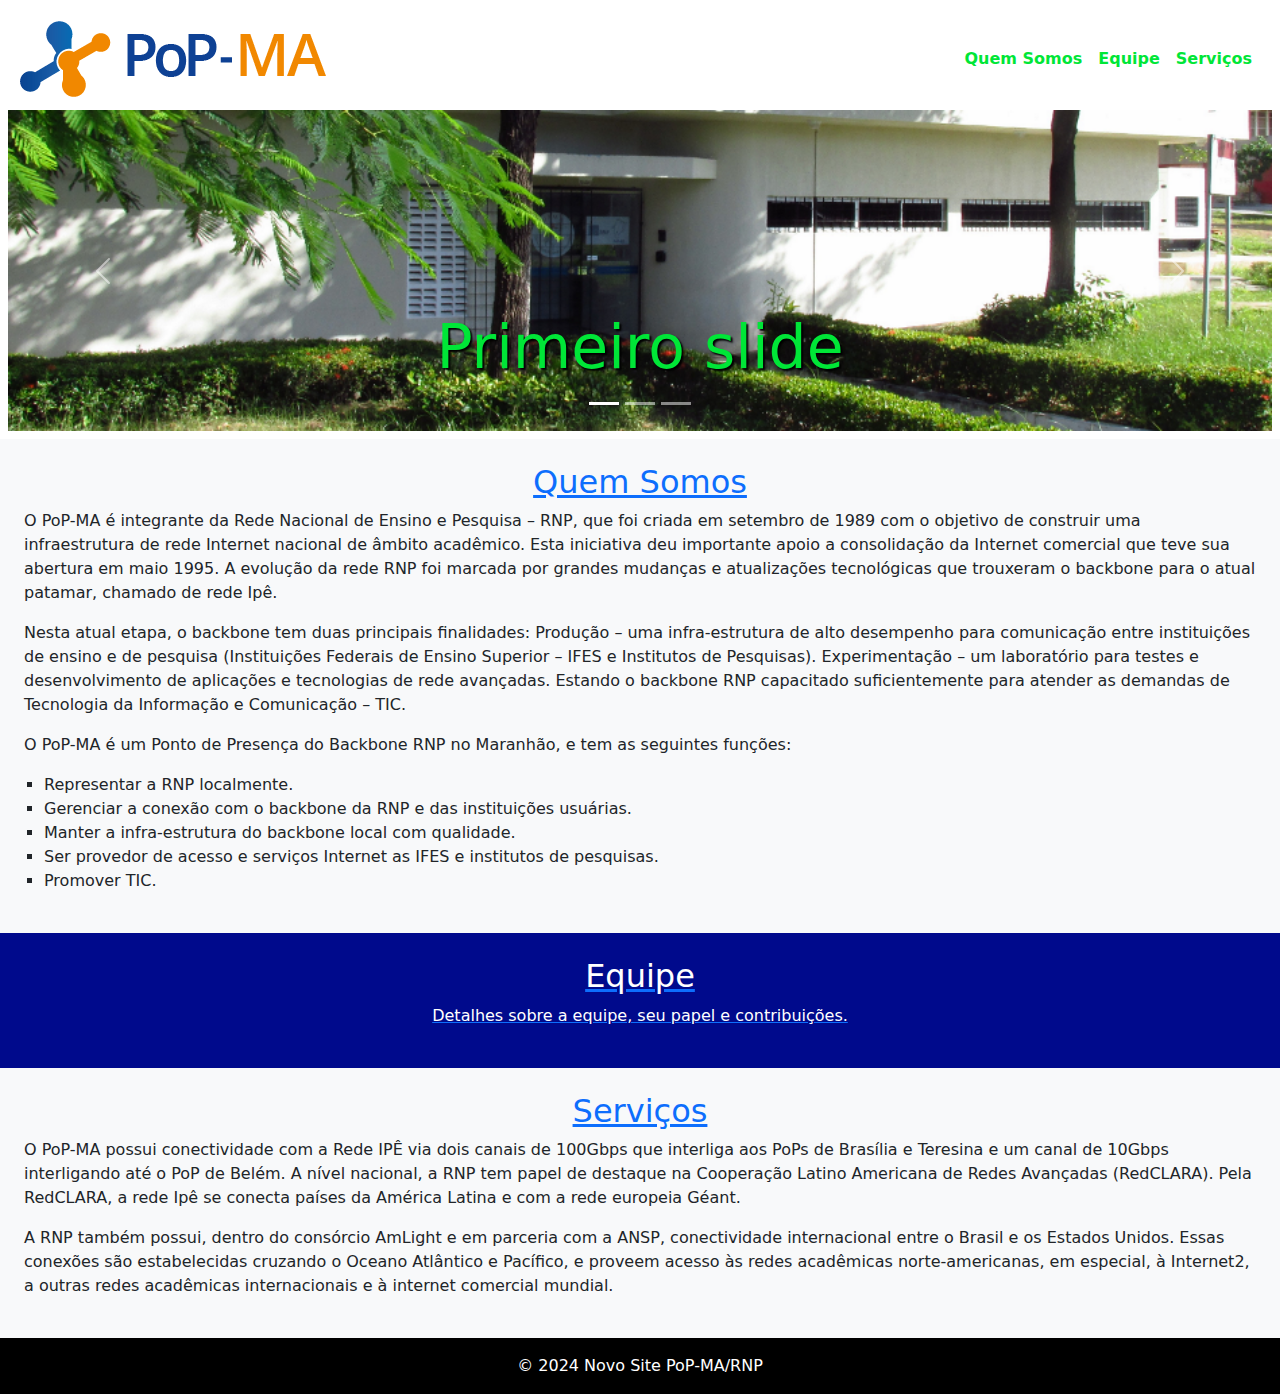
<file: index.html>
<!DOCTYPE html>
<html lang="pt-BR">

<head>
    <meta charset="UTF-8">
    <meta name="viewport" content="width=device-width, initial-scale=1.0">
    <link href="https://cdn.jsdelivr.net/npm/bootstrap@5.3.3/dist/css/bootstrap.min.css" rel="stylesheet">
    <title>PoP-MA | Ponto de Presença da RNP no Maranhão</title>
    <link rel="stylesheet" href="style.css">
</head>

<body>
    <!-- Cabeçalho -->
    <header class="container-fluid p-2 text-center">
        <nav class="navbar navbar-expand-lg">
            <div class="container-fluid">
                <a class="navbar-brand" href="index.html">
                    <img src="img/Ativo-4mdpi.png" alt="PoP-MA">
                </a>
                <button class="navbar-toggler" type="button" data-bs-toggle="collapse"
                    data-bs-target="#navbarSupportedContent">
                    <span class="navbar-toggler-icon"></span>
                </button>
                <div class="collapse navbar-collapse justify-content-end" id="navbarSupportedContent">
                    <ul class="navbar-nav">
                        <li class="nav-item"><a class="nav-link" href="quem_somos.html">Quem Somos</a></li>
                        <li class="nav-item"><a class="nav-link" href="equipe.html">Equipe</a></li>
                        <li class="nav-item"><a class="nav-link" href="servicos.html">Serviços</a></li>
                    </ul>
                </div>
            </div>
        </nav>
        <div id="carouselExampleCaptions" class="carousel slide">
            <div class="carousel-indicators">
                <button type="button" data-bs-target="#carouselExampleCaptions" data-bs-slide-to="0" class="active"
                    aria-current="true" aria-label="Slide 1"></button>
                <button type="button" data-bs-target="#carouselExampleCaptions" data-bs-slide-to="1"
                    aria-label="Slide 2"></button>
                <button type="button" data-bs-target="#carouselExampleCaptions" data-bs-slide-to="2"
                    aria-label="Slide 3"></button>
            </div>
            <div class="carousel-inner">
                <div class="carousel-item active">
                    <img src="img/carousel/banner_pop2-1.png" class="d-block w-100" alt="...">
                    <div class="carousel-caption d-none d-md-block">
                        <h5>Primeiro slide </h5>
                    </div>
                </div>
                <div class="carousel-item">
                    <img src="img/carousel/banner_pop2-1.png" class="d-block w-100" alt="...">
                    <div class="carousel-caption d-none d-md-block">
                        <h5>Segundo slide</h5>
                    </div>
                </div>
                <div class="carousel-item">
                    <img src="img/carousel/banner_pop2-1.png" class="d-block w-100" alt="...">
                    <div class="carousel-caption d-none d-md-block">
                        <h5>Treceiro slide</h5>
                    </div>
                </div>
            </div>
            <button class="carousel-control-prev" type="button" data-bs-target="#carouselExampleCaptions"
                data-bs-slide="prev">
                <span class="carousel-control-prev-icon" aria-hidden="true"></span>
                <span class="visually-hidden">Previous</span>
            </button>
            <button class="carousel-control-next" type="button" data-bs-target="#carouselExampleCaptions"
                data-bs-slide="next">
                <span class="carousel-control-next-icon" aria-hidden="true"></span>
                <span class="visually-hidden">Next</span>
            </button>
        </div>
    </header>

    <!-- Seção 1: Institucional -->
    <section id="quem-somos" class="container-fluid bg-light text-center p-4 section-content">
        <a href="quem_somos.html">
        <h2>Quem Somos</h2>
        </a>
        <p>
            O PoP-MA é integrante da Rede Nacional de Ensino e Pesquisa – RNP, que foi criada em setembro de 1989 com o
            objetivo de construir uma infraestrutura de rede Internet nacional de âmbito acadêmico. Esta iniciativa deu
            importante apoio a consolidação da Internet comercial que teve sua abertura em maio 1995. A evolução da rede
            RNP foi marcada por grandes mudanças e atualizações tecnológicas que trouxeram o backbone para o atual
            patamar, chamado de rede Ipê.
        </p>
        <p>
            Nesta atual etapa, o backbone tem duas principais finalidades: Produção – uma infra-estrutura de alto
            desempenho para comunicação entre instituições de ensino e de pesquisa (Instituições Federais de Ensino
            Superior – IFES e Institutos de Pesquisas). Experimentação – um laboratório para testes e desenvolvimento de
            aplicações e tecnologias de rede avançadas. Estando o backbone RNP capacitado suficientemente para atender
            as demandas de Tecnologia da Informação e Comunicação – TIC.
        </p>
        <p>
            O PoP-MA é um Ponto de Presença do Backbone RNP no Maranhão, e tem as seguintes funções:
        </p>
        <ul class="custom-list">
            <li>Representar a RNP localmente.</li>
            <li>Gerenciar a conexão com o backbone da RNP e das instituições usuárias.</li>
            <li>Manter a infra-estrutura do backbone local com qualidade.</li>
            <li>Ser provedor de acesso e serviços Internet as IFES e institutos de pesquisas.</li>
            <li>Promover TIC.</li>
        </ul>
    </section>

    <!-- Seção 2: Equipe -->
    <a href="equipe.html">
        <section id="equipe" class="container-fluid bg-warning text-center p-4">
            <h2>Equipe</h2>
            <p>Detalhes sobre a equipe, seu papel e contribuições.</p>
        </section>
    </a>
    <!-- Seção 3: Serviços -->
    <section id="servicos" class="container-fluid bg-light text-center p-4 section-content">
        <a href="servicos.html">
        <h2>Serviços</h2>
    </a>
        <p>
            O PoP-MA possui conectividade com a Rede IPÊ via dois canais de 100Gbps que interliga aos PoPs de Brasília e
            Teresina e um canal de 10Gbps interligando até o PoP de Belém. A nível nacional, a RNP tem papel de destaque
            na Cooperação Latino Americana de Redes Avançadas (RedCLARA). Pela RedCLARA, a rede Ipê se conecta países da
            América Latina e com a rede europeia Géant.
        </p>
        <p>
            A RNP também possui, dentro do consórcio AmLight e em parceria com a ANSP, conectividade internacional entre
            o Brasil e os Estados Unidos. Essas conexões são estabelecidas cruzando o Oceano Atlântico e Pacífico, e
            proveem acesso às redes acadêmicas norte-americanas, em especial, à Internet2, a outras redes acadêmicas
            internacionais e à internet comercial mundial.
        </p>
    </section>

    <!-- Rodapé -->
    <footer class="footer text-white text-center py-3">
        <p>&copy; 2024 Novo Site PoP-MA/RNP</p>
    </footer>

    <script src="https://cdn.jsdelivr.net/npm/bootstrap@5.3.3/dist/js/bootstrap.bundle.min.js"></script>
</body>

</html>
</file>
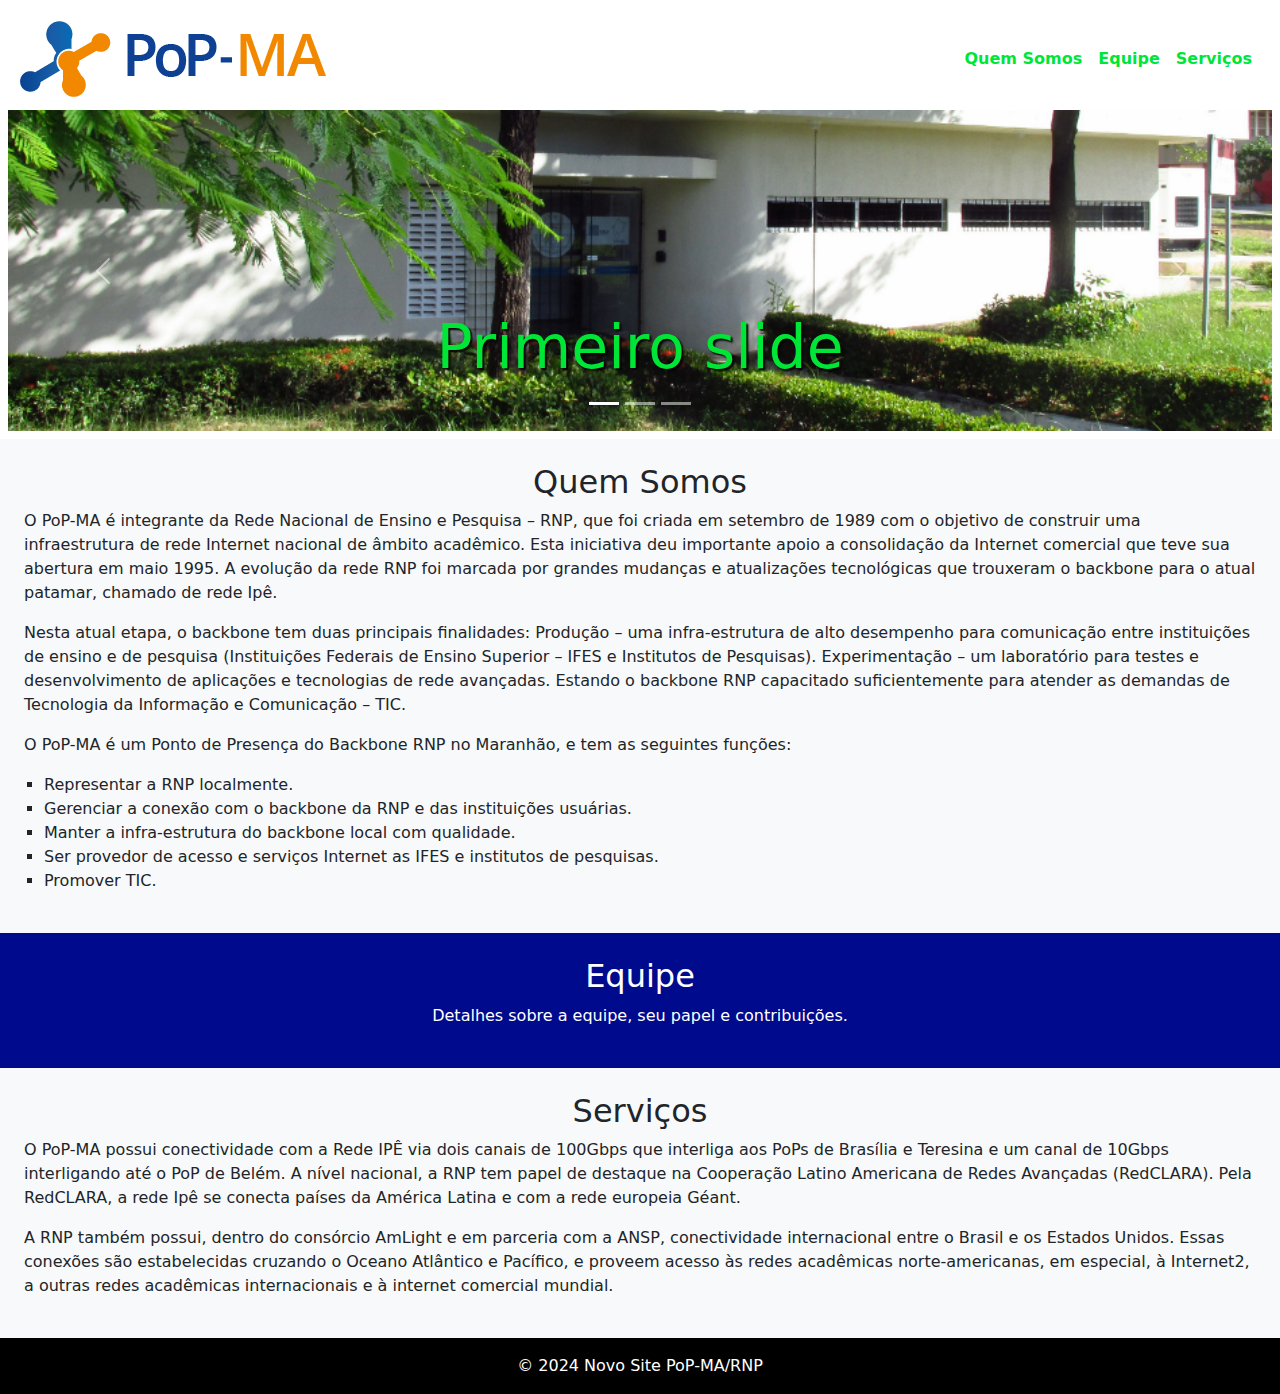
<file: ​Atividade Prática/index.html>
<!DOCTYPE html>
<html lang="pt-BR">

<head>
    <meta charset="UTF-8">
    <meta name="viewport" content="width=device-width, initial-scale=1.0">
    <link href="https://cdn.jsdelivr.net/npm/bootstrap@5.3.3/dist/css/bootstrap.min.css" rel="stylesheet">
    <title>PoP-MA | Ponto de Presença da RNP no Maranhão</title>
    <link rel="stylesheet" href="style.css">
</head>

<body>
    <!-- Cabeçalho -->
    <header class="container-fluid p-2 text-center">
        <nav class="navbar navbar-expand-lg">
            <div class="container-fluid">
                <a class="navbar-brand" href="#">
                    <img src="img/Ativo-4mdpi.png" alt="PoP-MA">
                </a>
                <button class="navbar-toggler" type="button" data-bs-toggle="collapse"
                    data-bs-target="#navbarSupportedContent">
                    <span class="navbar-toggler-icon"></span>
                </button>
                <div class="collapse navbar-collapse justify-content-end" id="navbarSupportedContent">
                    <ul class="navbar-nav">
                        <li class="nav-item"><a class="nav-link" href="instituicoes-clientes.html">Quem Somos</a></li>
                        <li class="nav-item"><a class="nav-link" href="equipe.html">Equipe</a></li>
                        <li class="nav-item"><a class="nav-link" href="#servicos">Serviços</a></li>
                    </ul>
                </div>
            </div>
        </nav>
        <div id="carouselExampleCaptions" class="carousel slide">
            <div class="carousel-indicators">
                <button type="button" data-bs-target="#carouselExampleCaptions" data-bs-slide-to="0" class="active"
                    aria-current="true" aria-label="Slide 1"></button>
                <button type="button" data-bs-target="#carouselExampleCaptions" data-bs-slide-to="1"
                    aria-label="Slide 2"></button>
                <button type="button" data-bs-target="#carouselExampleCaptions" data-bs-slide-to="2"
                    aria-label="Slide 3"></button>
            </div>
            <div class="carousel-inner">
                <div class="carousel-item active">
                    <img src="img/carousel/banner_pop2-1.png" class="d-block w-100" alt="...">
                    <div class="carousel-caption d-none d-md-block">
                        <h5>Primeiro slide </h5>
                    </div>
                </div>
                <div class="carousel-item">
                    <img src="img/carousel/banner_pop2-1.png" class="d-block w-100" alt="...">
                    <div class="carousel-caption d-none d-md-block">
                        <h5>Segundo slide</h5>
                    </div>
                </div>
                <div class="carousel-item">
                    <img src="img/carousel/banner_pop2-1.png" class="d-block w-100" alt="...">
                    <div class="carousel-caption d-none d-md-block">
                        <h5>Treceiro slide</h5>
                    </div>
                </div>
            </div>
            <button class="carousel-control-prev" type="button" data-bs-target="#carouselExampleCaptions"
                data-bs-slide="prev">
                <span class="carousel-control-prev-icon" aria-hidden="true"></span>
                <span class="visually-hidden">Previous</span>
            </button>
            <button class="carousel-control-next" type="button" data-bs-target="#carouselExampleCaptions"
                data-bs-slide="next">
                <span class="carousel-control-next-icon" aria-hidden="true"></span>
                <span class="visually-hidden">Next</span>
            </button>
        </div>
    </header>

    <!-- Seção 1: Institucional -->
    <section id="quem-somos" class="container-fluid bg-light text-center p-4 section-content">
        <h2>Quem Somos</h2>
        <p>
            O PoP-MA é integrante da Rede Nacional de Ensino e Pesquisa – RNP, que foi criada em setembro de 1989 com o
            objetivo de construir uma infraestrutura de rede Internet nacional de âmbito acadêmico. Esta iniciativa deu
            importante apoio a consolidação da Internet comercial que teve sua abertura em maio 1995. A evolução da rede
            RNP foi marcada por grandes mudanças e atualizações tecnológicas que trouxeram o backbone para o atual
            patamar, chamado de rede Ipê.
        </p>
        <p>
            Nesta atual etapa, o backbone tem duas principais finalidades: Produção – uma infra-estrutura de alto
            desempenho para comunicação entre instituições de ensino e de pesquisa (Instituições Federais de Ensino
            Superior – IFES e Institutos de Pesquisas). Experimentação – um laboratório para testes e desenvolvimento de
            aplicações e tecnologias de rede avançadas. Estando o backbone RNP capacitado suficientemente para atender
            as demandas de Tecnologia da Informação e Comunicação – TIC.
        </p>
        <p>
            O PoP-MA é um Ponto de Presença do Backbone RNP no Maranhão, e tem as seguintes funções:
        </p>
        <ul class="custom-list">
            <li>Representar a RNP localmente.</li>
            <li>Gerenciar a conexão com o backbone da RNP e das instituições usuárias.</li>
            <li>Manter a infra-estrutura do backbone local com qualidade.</li>
            <li>Ser provedor de acesso e serviços Internet as IFES e institutos de pesquisas.</li>
            <li>Promover TIC.</li>
        </ul>
    </section>

    <!-- Seção 2: Equipe -->
    <section id="equipe" class="container-fluid bg-warning text-center p-4">
        <h2>Equipe</h2>
        <p>Detalhes sobre a equipe, seu papel e contribuições.</p>
    </section>

    <!-- Seção 3: Serviços -->
    <section id="servicos" class="container-fluid bg-light text-center p-4 section-content">
        <h2>Serviços</h2>
        <p>
            O PoP-MA possui conectividade com a Rede IPÊ via dois canais de 100Gbps que interliga aos PoPs de Brasília e
            Teresina e um canal de 10Gbps interligando até o PoP de Belém. A nível nacional, a RNP tem papel de destaque
            na Cooperação Latino Americana de Redes Avançadas (RedCLARA). Pela RedCLARA, a rede Ipê se conecta países da
            América Latina e com a rede europeia Géant.
        </p>
        <p>
            A RNP também possui, dentro do consórcio AmLight e em parceria com a ANSP, conectividade internacional entre
            o Brasil e os Estados Unidos. Essas conexões são estabelecidas cruzando o Oceano Atlântico e Pacífico, e
            proveem acesso às redes acadêmicas norte-americanas, em especial, à Internet2, a outras redes acadêmicas
            internacionais e à internet comercial mundial.
        </p>
    </section>

    <!-- Rodapé -->
    <footer class="footer text-white text-center py-3">
        <p>&copy; 2024 Novo Site PoP-MA/RNP</p>
    </footer>

    <script src="https://cdn.jsdelivr.net/npm/bootstrap@5.3.3/dist/js/bootstrap.bundle.min.js"></script>
</body>

</html>
</file>
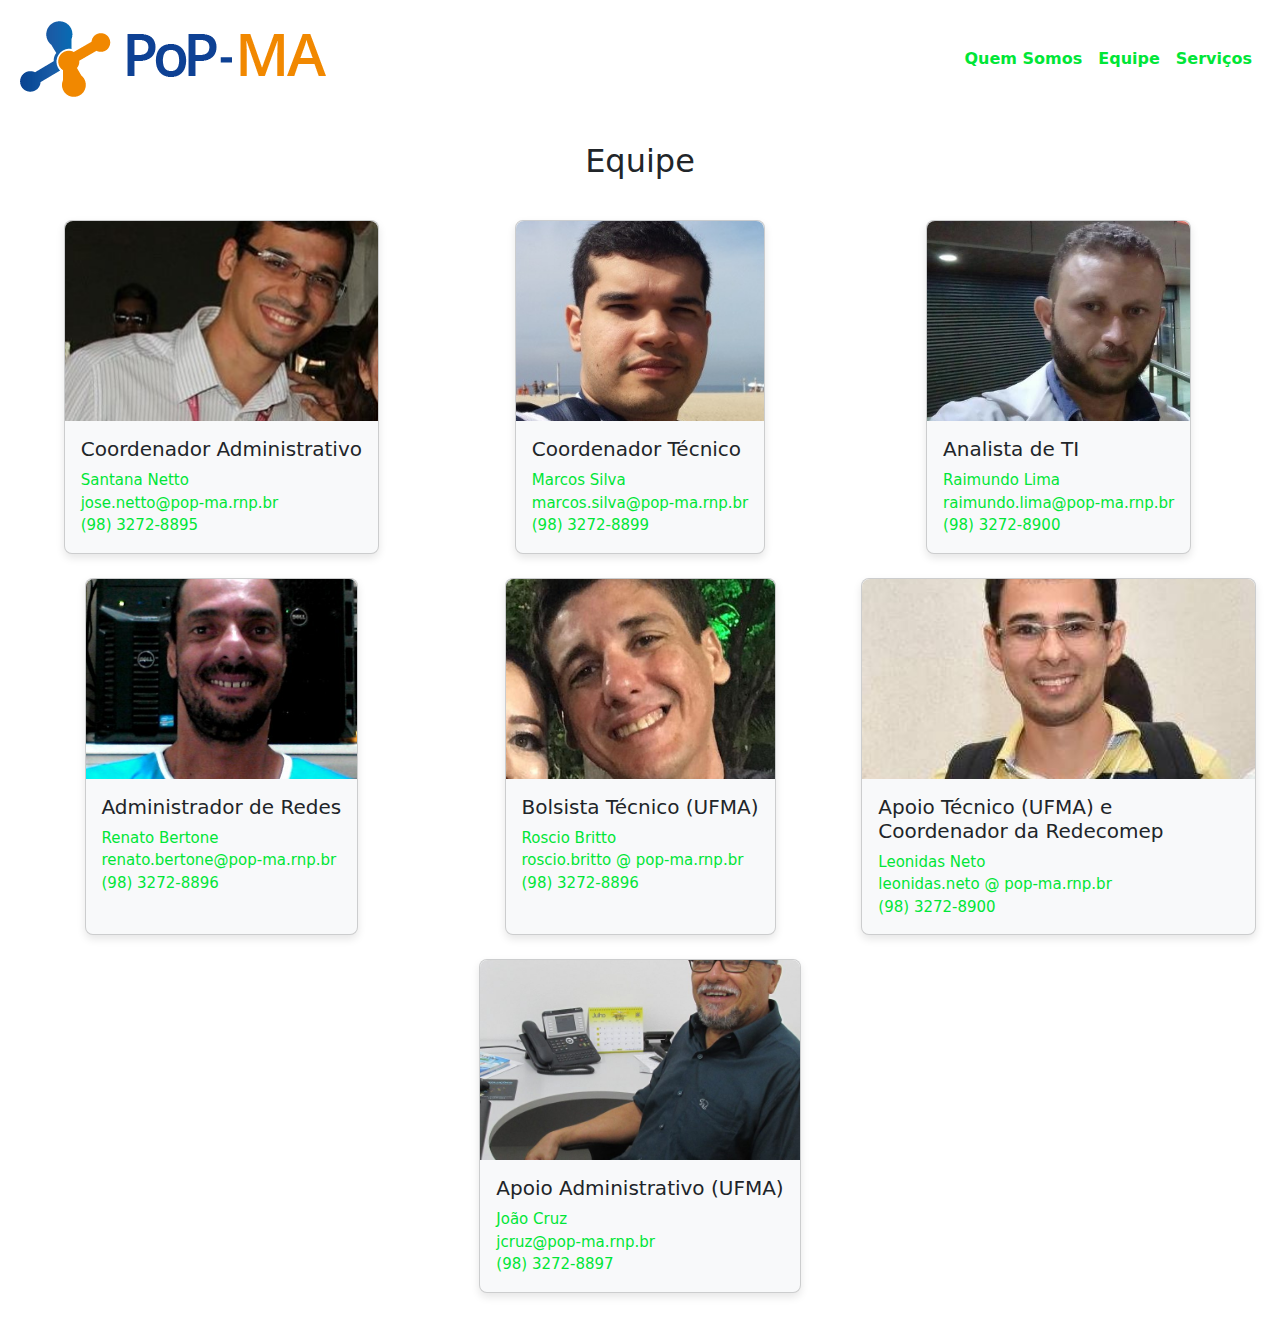
<file: equipe.html>
<!DOCTYPE html>
<html lang="pt-BR">

<head>
    <meta charset="UTF-8">
    <meta name="viewport" content="width=device-width, initial-scale=1.0">
    <link href="https://cdn.jsdelivr.net/npm/bootstrap@5.3.3/dist/css/bootstrap.min.css" rel="stylesheet">
    <link rel="stylesheet" href="style.css"> <!-- Mantenha o estilo principal -->
    <link rel="stylesheet" href="equipe.css"> <!-- Estilos específicos para a página da equipe -->
    <title>Equipe PoP-MA | Ponto de Presença da RNP no Maranhão</title>
</head>

<body>

    <header class="container-fluid p-2 text-center">
        <nav class="navbar navbar-expand-lg">
            <div class="container-fluid">
                <a class="navbar-brand" href="index.html">
                    <img src="img/Ativo-4mdpi.png" alt="PoP-MA">
                </a>
                <button class="navbar-toggler" type="button" data-bs-toggle="collapse"
                    data-bs-target="#navbarSupportedContent">
                    <span class="navbar-toggler-icon"></span>
                </button>
                <div class="collapse navbar-collapse justify-content-end" id="navbarSupportedContent">
                    <ul class="navbar-nav">
                        <li class="nav-item"><a class="nav-link" href="quem_somos.html">Quem Somos</a></li>
                        <li class="nav-item"><a class="nav-link" href="equipe.html">Equipe</a></li>
                        <li class="nav-item"><a class="nav-link" href="servicos.html">Serviços</a></li>
                    </ul>
                </div>
                </ div>
        </nav>
    </header>

    <section id="equipe" class="container-fluid p-4">
        <h2>Equipe</h2>
        <div class="row g-4">
            <!-- Card 1 -->
            <div class="col-12 col-md-6 col-lg-4">
                <div class="card">
                    <img src="img/Equipe_pop/Netto.jpg" class="card-img-top" alt="Santana Netto">
                    <div class="card-body">
                        <h5 class="card-title">Coordenador Administrativo</h5>
                        <p class="card-text">Santana Netto<br>jose.netto@pop-ma.rnp.br<br>(98) 3272-8895</p>
                    </div>
                </div>
            </div>
            <!-- Card 2 -->
            <div class="col-12 col-md-6 col-lg-4">
                <div class="card">
                    <img src="img/Equipe_pop/Marcos Silva.png" class="card-img-top" alt="Marcos Silva">
                    <div class="card-body">
                        <h5 class="card-title">Coordenador Técnico</h5>
                        <p class="card-text">Marcos Silva<br>marcos.silva@pop-ma.rnp.br<br>(98) 3272-8899</p>
                    </div>
                </div>
            </div>
            <!-- Card 3 -->
            <div class="col-12 col-md-6 col-lg-4">
                <div class="card">
                    <img src="img/Equipe_pop/Raimundo Lima.jpg" class="card-img-top" alt="Pessoa 2">
                    <div class="card-body">
                        <h5 class="card-title">Analista de TI</h5>
                        <p class="card-text">Raimundo Lima<br>raimundo.lima@pop-ma.rnp.br<br>(98) 3272-8900</p>
                    </div>
                </div>
            </div>
            <!-- Card 4 -->
            <div class="col-12 col-md-6 col-lg-4">
                <div class="card">
                    <img src="img/Equipe_pop/Renato Bertone.jpg" class="card-img-top" alt="Renato Bertone">
                    <div class="card-body">
                        <h5 class="card-title">Administrador de Redes</h5>
                        <p class="card-text">Renato Bertone<br>renato.bertone@pop-ma.rnp.br<br>(98) 3272-8896</p>
                    </div>
                </div>
            </div>
            <!-- Card 5 -->
            <div class="col-12 col-md-6 col-lg-4">
                <div class="card">
                    <img src="img/Equipe_pop/Roscio Britto.jpeg" class="card-img-top" alt="Roscio Britto
                    ">
                    <div class="card-body">
                        <h5 class="card-title">Bolsista Técnico (UFMA)</h5>
                        <p class="card-text">Roscio Britto
                            <br>roscio.britto @ pop-ma.rnp.br<br>(98) 3272-8896
                        </p>
                    </div>
                </div>
            </div>
            <!-- Card 6 -->
            <div class="col-12 col-md-6 col-lg-4">
                <div class="card">
                    <img src="img/Equipe_pop/Leonidas Neto.jpg" class="card-img-top" alt="Leonidas Neto">
                    <div class="card-body">
                        <h5 class="card-title">Apoio Técnico (UFMA) e
                            Coordenador da Redecomep</h5>
                        <p class="card-text">Leonidas Neto<br>leonidas.neto @ pop-ma.rnp.br<br>(98) 3272-8900</p>
                    </div>
                </div>
            </div>
            <!-- Card 7 -->
            <div class="col-12 col-md-6 col-lg-4">
                <div class="card">
                    <img src="img/Equipe_pop/João Cruz.jpg" class="card-img-top" alt="João Cruz">
                    <div class="card-body">
                        <h5 class="card-title">Apoio Administrativo (UFMA)</h5>
                        <p class="card-text">João Cruz<br>jcruz@pop-ma.rnp.br<br>(98) 3272-8897</p>
                    </div>
                </div>
            </div>
        </div>
    </section>

    <script src="https://cdn.jsdelivr.net/npm/bootstrap@5.3.3/dist/js/bootstrap.bundle.min.js"
        crossorigin="anonymous"></script>
</body>

</html>
</file>
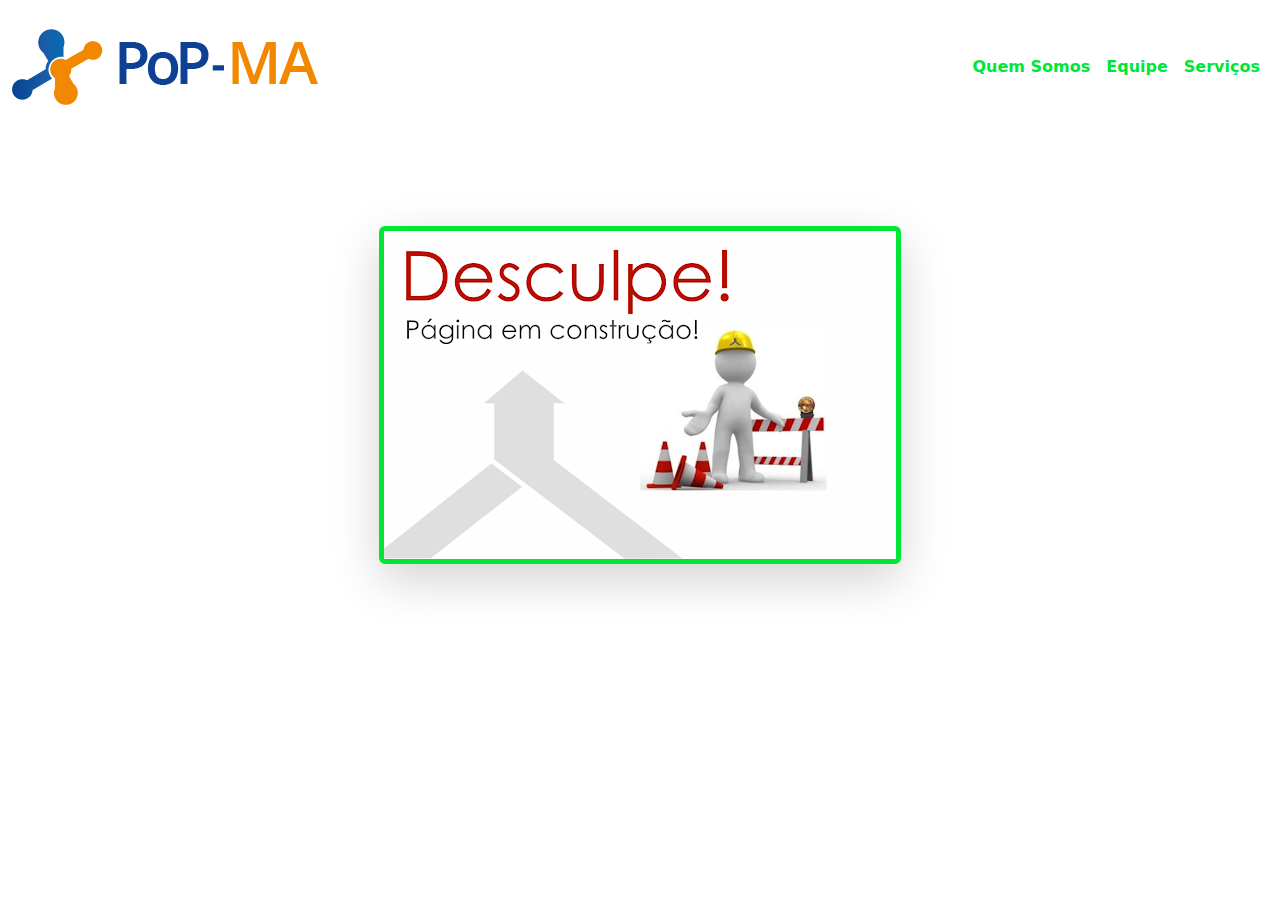
<file: quem_somos.html>
<!DOCTYPE html>
<html lang="pt-BR">

<head>
    <meta charset="UTF-8">
    <meta name="viewport" content="width=device-width, initial-scale=1.0">
    <link href="https://cdn.jsdelivr.net/npm/bootstrap@5.3.3/dist/css/bootstrap.min.css" rel="stylesheet">
    <link rel="stylesheet" href="style.css"> <!-- Mantenha o estilo principal -->
    <link rel="stylesheet" href="quem_somos.css">
    <!-- Estilos específicos para a página da Quem Somos -->
    <title>Quem Somos PoP-MA | Ponto de Presença da RNP no Maranhão</title>
</head>

<body>
    <header class="container-fluid p-2 text-center"></header>
    <nav class="navbar navbar-expand-lg">
        <div class="container-fluid">
            <a class="navbar-brand" href="index.html">
                <img src="img/Ativo-4mdpi.png" alt="PoP-MA">
            </a>
            <button class="navbar-toggler" type="button" data-bs-toggle="collapse"
                data-bs-target="#navbarSupportedContent">
                <span class="navbar-toggler-icon"></span>
            </button>
            <div class="collapse navbar-collapse justify-content-end" id="navbarSupportedContent">
                <ul class="navbar-nav">
                    <li class="nav-item"><a class="nav-link" href="quem_somos.html">Quem Somos</a></li>
                    <li class="nav-item"><a class="nav-link" href="equipe.html">Equipe</a></li>
                    <li class="nav-item"><a class="nav-link" href="servicos.html">Serviços</a></li>
                </ul>
            </div>
        </div>
    </nav>
    </header>
    </head>
    <section class="container my-5 text-center">
        <div class="row justify-content-center">
            <div class="col-md-8">
                <a href="index.html">
                    <img src="img/Site_Em_Construcao_3.png" class="img-fluid rounded shadow-lg"
                        alt="Site Em Construção">
                </a>
            </div>
        </div>
    </section>

    <script src="https://cdn.jsdelivr.net/npm/bootstrap@5.3.3/dist/js/bootstrap.bundle.min.js"
        crossorigin="anonymous"></script>
</body>

</html>
</file>
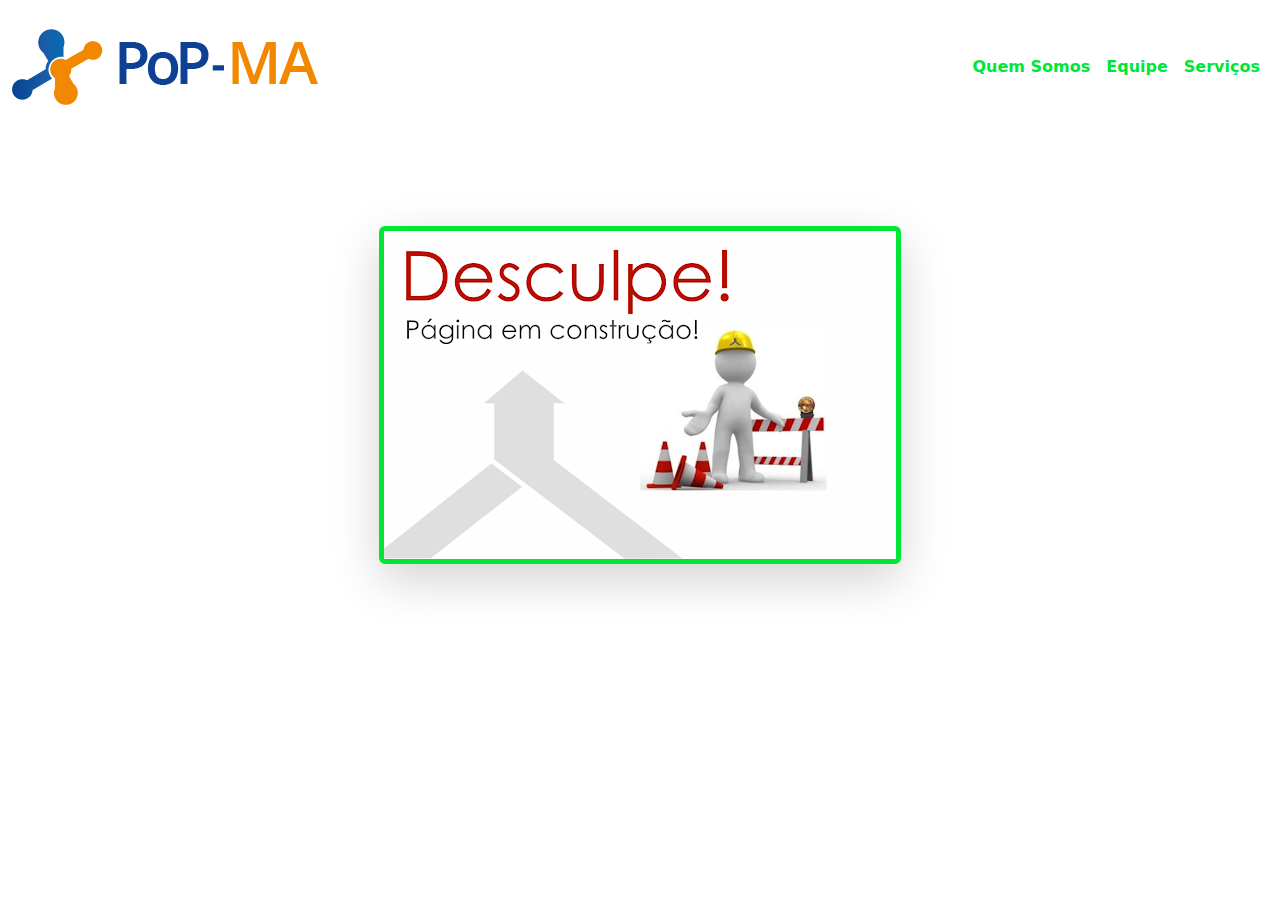
<file: servicos.html>
<!DOCTYPE html>
<html lang="pt-BR">

<head>
    <meta charset="UTF-8">
    <meta name="viewport" content="width=device-width, initial-scale=1.0">
    <link href="https://cdn.jsdelivr.net/npm/bootstrap@5.3.3/dist/css/bootstrap.min.css" rel="stylesheet">
    <link rel="stylesheet" href="style.css"> <!-- Mantenha o estilo principal -->
    <link rel="stylesheet" href="servicos.css">
    <!-- Estilos específicos para a página da Instituições Clientes -->
    <title>Serviços PoP-MA | Ponto de Presença da RNP no Maranhão</title>
</head>

<body>
    <header class="container-fluid p-2 text-center"></header>
    <nav class="navbar navbar-expand-lg">
        <div class="container-fluid">
            <a class="navbar-brand" href="index.html">
                <img src="img/Ativo-4mdpi.png" alt="PoP-MA">
            </a>
            <button class="navbar-toggler" type="button" data-bs-toggle="collapse"
                data-bs-target="#navbarSupportedContent">
                <span class="navbar-toggler-icon"></span>
            </button>
            <div class="collapse navbar-collapse justify-content-end" id="navbarSupportedContent">
                <ul class="navbar-nav">
                    <li class="nav-item"><a class="nav-link" href="quem_somos.html">Quem Somos</a></li>
                    <li class="nav-item"><a class="nav-link" href="equipe.html">Equipe</a></li>
                    <li class="nav-item"><a class="nav-link" href="servicos.html">Serviços</a></li>
                </ul>
            </div>
        </div>
    </nav>
    </header>
    </head>
    <section class="container my-5 text-center">
        <div class="row justify-content-center">
            <div class="col-md-8">
                <a href="index.html">
                    <img src="img/Site_Em_Construcao_3.png" class="img-fluid rounded shadow-lg"
                        alt="Site Em Construção">
                </a>
            </div>
        </div>
    </section>

    <script src="https://cdn.jsdelivr.net/npm/bootstrap@5.3.3/dist/js/bootstrap.bundle.min.js"
        crossorigin="anonymous"></script>
</body>

</html>
</file>
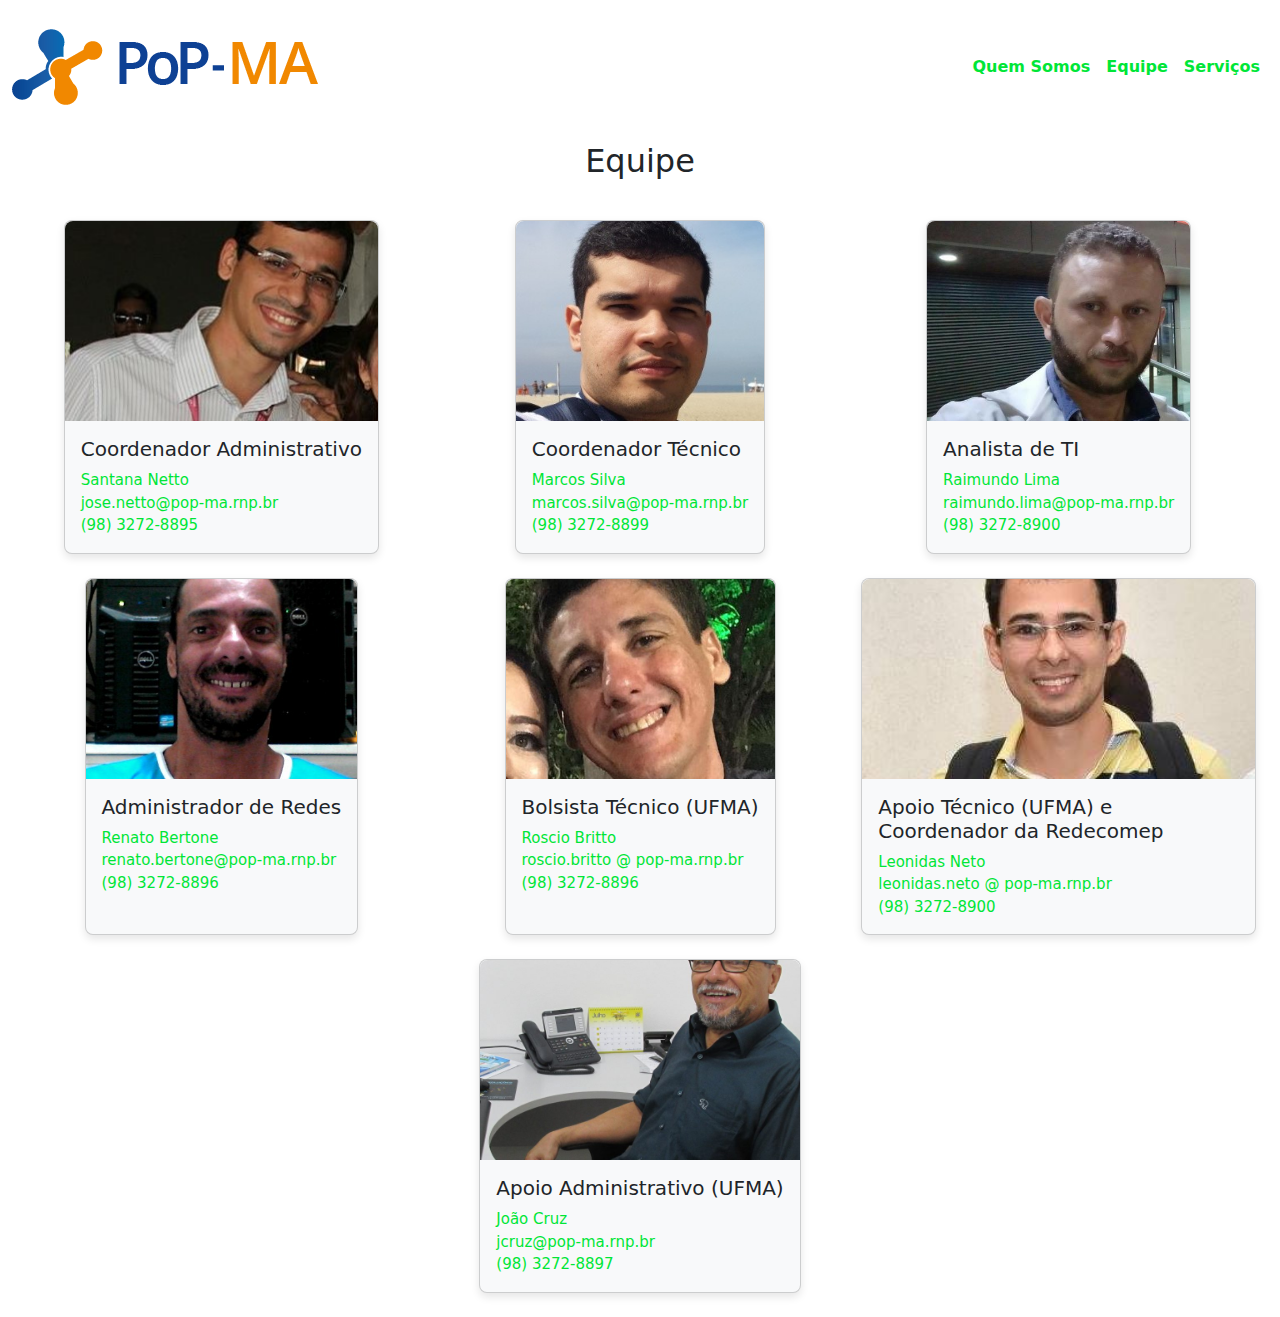
<file: ​Atividade Prática/equipe.html>
<!DOCTYPE html>
<html lang="pt-BR">

<head>
    <meta charset="UTF-8">
    <meta name="viewport" content="width=device-width, initial-scale=1.0">
    <link href="https://cdn.jsdelivr.net/npm/bootstrap@5.3.3/dist/css/bootstrap.min.css" rel="stylesheet">
    <link rel="stylesheet" href="style.css"> <!-- Mantenha o estilo principal -->
    <link rel="stylesheet" href="equipe.css"> <!-- Estilos específicos para a página da equipe -->
    <title>PoP-MA | Ponto de Presença da RNP no Maranhão</title>
</head>

<body>
    <header class="container-fluid p-2 text-center"></header>
    <nav class="navbar navbar-expand-lg">
        <div class="container-fluid">
            <a class="navbar-brand" href="#">
                <img src="img/Ativo-4mdpi.png" alt="PoP-MA">
            </a>
            <button class="navbar-toggler" type="button" data-bs-toggle="collapse"
                data-bs-target="#navbarSupportedContent">
                <span class="navbar-toggler-icon"></span>
            </button>
            <div class="collapse navbar-collapse justify-content-end" id="navbarSupportedContent">
                <ul class="navbar-nav">
                    <li class="nav-item"><a class="nav-link" href="#quem-somos">Quem Somos</a></li>
                    <li class="nav-item"><a class="nav-link" href="equipe.html">Equipe</a></li>
                    <li class="nav-item"><a class="nav-link" href="#servicos">Serviços</a></li>
                </ul>
            </div>
        </div>
    </nav>

    <section id="equipe" class="container-fluid p-4">
        <h2>Equipe</h2>
        <div class="row g-4">
            <!-- Card 1 -->
            <div class="col-12 col-md-6 col-lg-4">
                <div class="card">
                    <img src="img/Equipe_pop/Netto.jpg" class="card-img-top" alt="Santana Netto">
                    <div class="card-body">
                        <h5 class="card-title">Coordenador Administrativo</h5>
                        <p class="card-text">Santana Netto<br>jose.netto@pop-ma.rnp.br<br>(98) 3272-8895</p>
                    </div>
                </div>
            </div>
            <!-- Card 2 -->
            <div class="col-12 col-md-6 col-lg-4">
                <div class="card">
                    <img src="img/Equipe_pop/Marcos Silva.png" class="card-img-top" alt="Marcos Silva">
                    <div class="card-body">
                        <h5 class="card-title">Coordenador Técnico</h5>
                        <p class="card-text">Marcos Silva<br>marcos.silva@pop-ma.rnp.br<br>(98) 3272-8899</p>
                    </div>
                </div>
            </div>
            <!-- Card 3 -->
            <div class="col-12 col-md-6 col-lg-4">
                <div class="card">
                    <img src="img/Equipe_pop/Raimundo Lima.jpg" class="card-img-top" alt="Pessoa 2">
                    <div class="card-body">
                        <h5 class="card-title">Analista de TI</h5>
                        <p class="card-text">Raimundo Lima<br>raimundo.lima@pop-ma.rnp.br<br>(98) 3272-8900</p>
                    </div>
                </div>
            </div>
            <!-- Card 4 -->
            <div class="col-12 col-md-6 col-lg-4">
                <div class="card">
                    <img src="img/Equipe_pop/Renato Bertone.jpg" class="card-img-top" alt="Renato Bertone">
                    <div class="card-body">
                        <h5 class="card-title">Administrador de Redes</h5>
                        <p class="card-text">Renato Bertone<br>renato.bertone@pop-ma.rnp.br<br>(98) 3272-8896</p>
                    </div>
                </div>
            </div>
            <!-- Card 5 -->
            <div class="col-12 col-md-6 col-lg-4">
                <div class="card">
                    <img src="img/Equipe_pop/Roscio Britto.jpeg" class="card-img-top" alt="Roscio Britto
                    ">
                    <div class="card-body">
                        <h5 class="card-title">Bolsista Técnico (UFMA)</h5>
                        <p class="card-text">Roscio Britto
                            <br>roscio.britto @ pop-ma.rnp.br<br>(98) 3272-8896</p>
                    </div>
                </div>
            </div>
            <!-- Card 6 -->
            <div class="col-12 col-md-6 col-lg-4">
                <div class="card">
                    <img src="img/Equipe_pop/Leonidas Neto.jpg" class="card-img-top" alt="Leonidas Neto">
                    <div class="card-body">
                        <h5 class="card-title">Apoio Técnico (UFMA) e
                            Coordenador da Redecomep</h5>
                        <p class="card-text">Leonidas Neto<br>leonidas.neto @ pop-ma.rnp.br<br>(98) 3272-8900</p>
                    </div>
                </div>
            </div>
            <!-- Card 7 -->
            <div class="col-12 col-md-6 col-lg-4">
                <div class="card">
                    <img src="img/Equipe_pop/João Cruz.jpg" class="card-img-top" alt="João Cruz">
                    <div class="card-body">
                        <h5 class="card-title">Apoio Administrativo (UFMA)</h5>
                        <p class="card-text">João Cruz<br>jcruz@pop-ma.rnp.br<br>(98) 3272-8897</p>
                    </div>
                </div>
            </div>
        </div>
    </section>

    <script src="https://cdn.jsdelivr.net/npm/bootstrap@5.3.3/dist/js/bootstrap.bundle.min.js"
        crossorigin="anonymous"></script>
</body>

</html>
</file>
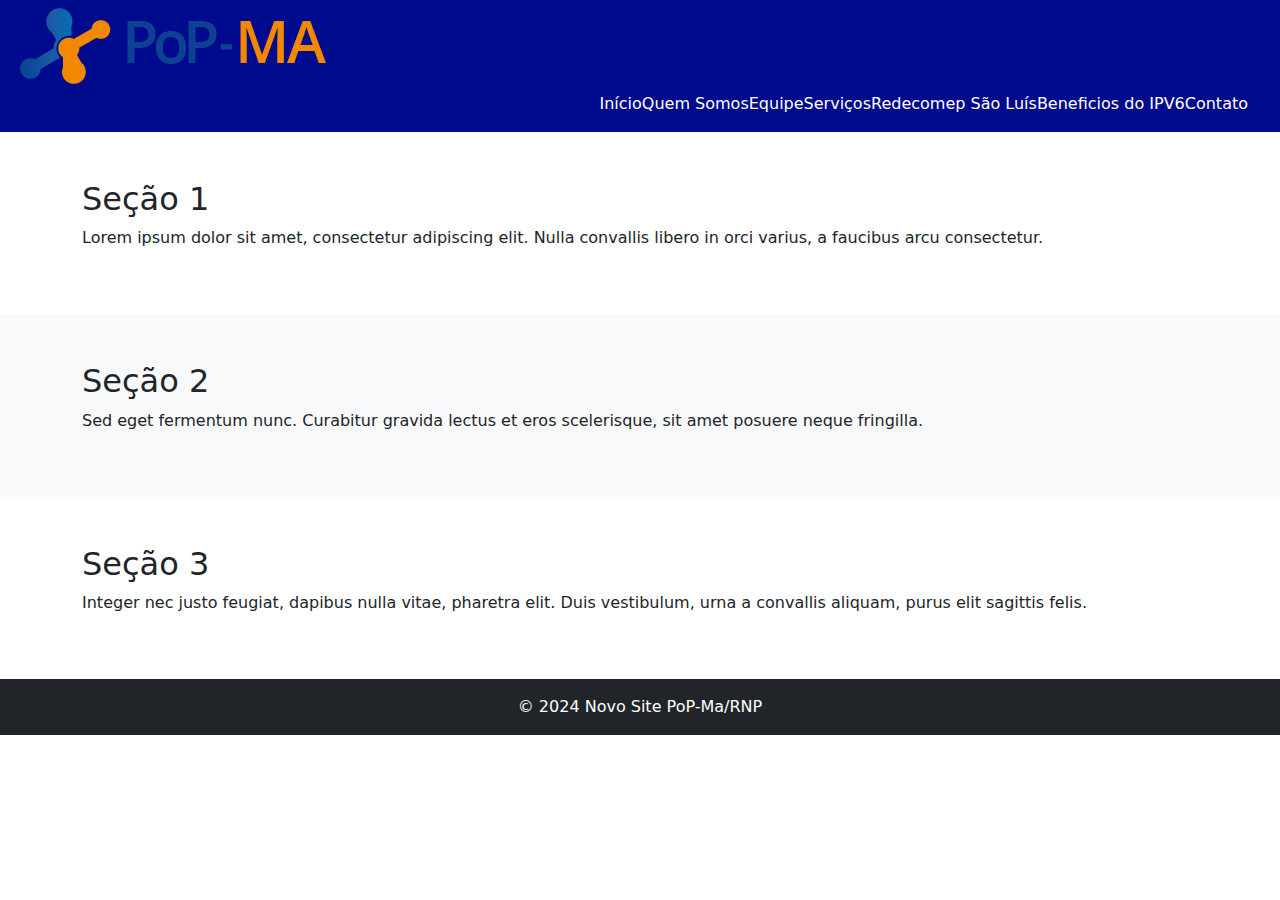
<file: ​Atividade Prática/piloto.html>
<!DOCTYPE html>
<html lang="pt-br">
<head>
  <meta charset="UTF-8">
  <meta name="viewport" content="width=device-width, initial-scale=1.0">
  <link href="https://cdn.jsdelivr.net/npm/bootstrap@5.3.3/dist/css/bootstrap.min.css" rel="stylesheet" integrity="sha384-QWTKZyjpPEjISv5WaRU9OFeRpok6YctnYmDr5pNlyT2bRjXh0JMhjY6hW+ALEwIH" crossorigin="anonymous">
  <link rel="stylesheet" href="style.css">
  <style>
    /* Seus estilos personalizados podem ser adicionados aqui */
  </style>
  <title>Novo Site PoP-Ma/RNP</title>
</head>
<body>
  <header class= "container-fluid p-2 bg-warning">
    <div class="container-fluid">
      <!--<h1>Novo Site PoP-Ma/RNP</h1>-->
      <a class="navbar-brand" href="Desenvolvimento FrontEnd/Containers com BootStrap/​Atividade Prática/index.html" rel="home"><img src="img/Ativo-4mdpi.png" alt="PoP-MA"></a>
      <button class="navbar-toggler" type="button" data-bs-toggle="collapse" data-bs-target="#navbarSupportedContent" aria-controls="navbarSupportedContent" aria-expanded="false" aria-label="Toggle navigation">
        <span class="navbar-toggler-icon"></span>
      </button>
      

      <!-- Menu de navegação -->
      <nav class="navbar-expand-lg bg-warning">
        <div class="container-fluid">
            <div class="collapse navbar-collapse justify-content-end bg-warning" id="navbarSupportedContent">
                <ul class="navbar-nav">
          <li class="nav-item">
            <a class="nav-link" ariaa-current="page" href="#">Início</a></li>
          <li class="nav-item"><a class="nav-link text-white" href="#">Quem Somos</a></li>
          <li class="nav-item"><a class="nav-link text-white" href="#">Equipe</a></li>
          <li class="nav-item"><a class="nav-link text-white" href="#">Serviços</a></li>
          <li class="nav-item"><a class="nav-link text-white" href="#">Redecomep São Luís</a></li>
          <li class="nav-item"><a class="nav-link text-white" href="#">Beneficios do IPV6</a></li>  
          <li class="nav-item"><a class="nav-link text-white" href="#">Contato</a></li>
          
        </ul>
      </nav>
    </div>
  </header>

  <!-- Corpo -->
  <main>
    <section class="py-5">
      <div class="container">
        <h2>Seção 1</h2>
        <p>Lorem ipsum dolor sit amet, consectetur adipiscing elit. Nulla convallis libero in orci varius, a faucibus arcu consectetur.</p>
      </div>
    </section>

    <section class="bg-light py-5">
      <div class="container">
        <h2>Seção 2</h2>
        <p>Sed eget fermentum nunc. Curabitur gravida lectus et eros scelerisque, sit amet posuere neque fringilla.</p>
      </div>
    </section>

    <section class="py-5">
      <div class="container">
        <h2>Seção 3</h2>
        <p>Integer nec justo feugiat, dapibus nulla vitae, pharetra elit. Duis vestibulum, urna a convallis aliquam, purus elit sagittis felis.</p>
      </div>
    </section>
  </main>

  <!-- Rodapé -->
  <footer class="bg-dark text-white text-center py-3">
    <div class="container">
      <p>&copy; 2024 Novo Site PoP-Ma/RNP</p>
    </div>
  </footer>

  <!-- Scripts do Bootstrap -->
  <script src="https://stackpath.bootstrapcdn.com/bootstrap/4.5.0/js/bootstrap.min.js"></script
</file>
<file: style.css>
/* Estilo do Cabeçalho */
header {
    background-color: #ffffff;
}

.navbar {
    background-color: #ffffff;
}

.navbar .nav-link {
    color: #00e637; /* Verde semelhante ao site PoP-PE */
    font-weight: bold;
}

.navbar .nav-link:hover {
    color: #006400; /* Tom mais escuro ao passar o mouse */
}

/* Estilo das Seções */
section {
    padding: 60px 20px; /* Ajuste para melhor responsividade em telas menores */
}

/* Estilo da seção Equipe com cor de fundo personalizada */
.bg-warning {
    color: #ffffff;
    background-color: #000a8c !important; /* Azul escuro em vez de amarelo */
}

/* Estilo de parágrafos e listas */
.section-content p {
    text-align: left;
}

.custom-list {
    list-style-type: square;
    padding-left: 20px;
    text-align: left;
}

/* Estilo do Rodapé */
footer {
    background-color: #000000; /* Rodapé com fundo preto */
}

footer p {
    margin: 0;
    color: #ffffff;
}

.carousel-caption h5 {
    font-size: 60px;
    color: #00e637;
    text-shadow: 2px 2px 2px black;
}

.card p {
    font-size: 15px;
    color: #00e637;
}
</file>
<file: ​Atividade Prática/style.css>
/* Estilo do Cabeçalho */
header {
    background-color: #ffffff;
}

.navbar {
    background-color: #ffffff;
}

.navbar .nav-link {
    color: #00e637; /* Verde semelhante ao site PoP-PE */
    font-weight: bold;
}

.navbar .nav-link:hover {
    color: #006400; /* Tom mais escuro ao passar o mouse */
}

/* Estilo das Seções */
section {
    padding: 60px 20px; /* Ajuste para melhor responsividade em telas menores */
}

/* Estilo da seção Equipe com cor de fundo personalizada */
.bg-warning {
    color: #ffffff;
    background-color: #000a8c !important; /* Azul escuro em vez de amarelo */
}

/* Estilo de parágrafos e listas */
.section-content p {
    text-align: left;
}

.custom-list {
    list-style-type: square;
    padding-left: 20px;
    text-align: left;
}

/* Estilo do Rodapé */
footer {
    background-color: #000000; /* Rodapé com fundo preto */
}

footer p {
    margin: 0;
    color: #ffffff;
}

.carousel-caption h5 {
    font-size: 60px;
    color: #00e637;
    text-shadow: 2px 2px 2px black;
}

.card p {
    font-size: 15px;
    color: #00e637;
}
</file>
<file: equipe.css>
/* Estilo específico para a página da Equipe */

/* Cards */
.card {
    background-color: #f8f9fa;
    box-shadow: 0 4px 8px rgba(0, 0, 0, 0.1);
    border-radius: 8px;
}

.card img {
    max-height: 200px;
    object-fit: cover;
    border-radius: 8px 8px 0 0;
}

.card-body {
    text-align: left;
}

/* Responsividade dos cards */
.col-md-6, .col-lg-4 {
    display: flex;
    justify-content: center;
}

.row {
    display: flex;
    justify-content: center;
    flex-wrap: wrap;
}

/* Espaçamento entre os cards */
.mb-3 {
    margin-bottom: 20px;
}

/* Alinhamento do título */
h2 {
    text-align: center;
    margin-bottom: 40px;
}
</file>
<file: quem_somos.css>
/* Destaque da imagem na página de Instituições Clientes */
section img {
    max-width: 100%; /* Garante que a imagem não ultrapasse a largura da tela */
    height: auto; /* Mantém a proporção da imagem */
    display: block;
    margin: 0 auto; /* Centraliza a imagem */
    border: 5px solid #00e637; /* Adiciona uma borda verde para destacar */
    box-shadow: 0px 4px 8px rgba(0, 0, 0, 0.5); /* Adiciona sombra à imagem */
}
</file>
<file: servicos.css>
/* Destaque da imagem na página de Instituições Clientes */
section img {
    max-width: 100%; /* Garante que a imagem não ultrapasse a largura da tela */
    height: auto; /* Mantém a proporção da imagem */
    display: block;
    margin: 0 auto; /* Centraliza a imagem */
    border: 5px solid #00e637; /* Adiciona uma borda verde para destacar */
    box-shadow: 0px 4px 8px rgba(0, 0, 0, 0.5); /* Adiciona sombra à imagem */
}
</file>
<file: ​Atividade Prática/equipe.css>
/* Estilo específico para a página da Equipe */

/* Cards */
.card {
    background-color: #f8f9fa;
    box-shadow: 0 4px 8px rgba(0, 0, 0, 0.1);
    border-radius: 8px;
}

.card img {
    max-height: 200px;
    object-fit: cover;
    border-radius: 8px 8px 0 0;
}

.card-body {
    text-align: left;
}

/* Responsividade dos cards */
.col-md-6, .col-lg-4 {
    display: flex;
    justify-content: center;
}

.row {
    display: flex;
    justify-content: center;
    flex-wrap: wrap;
}

/* Espaçamento entre os cards */
.mb-3 {
    margin-bottom: 20px;
}

/* Alinhamento do título */
h2 {
    text-align: center;
    margin-bottom: 40px;
}
</file>
